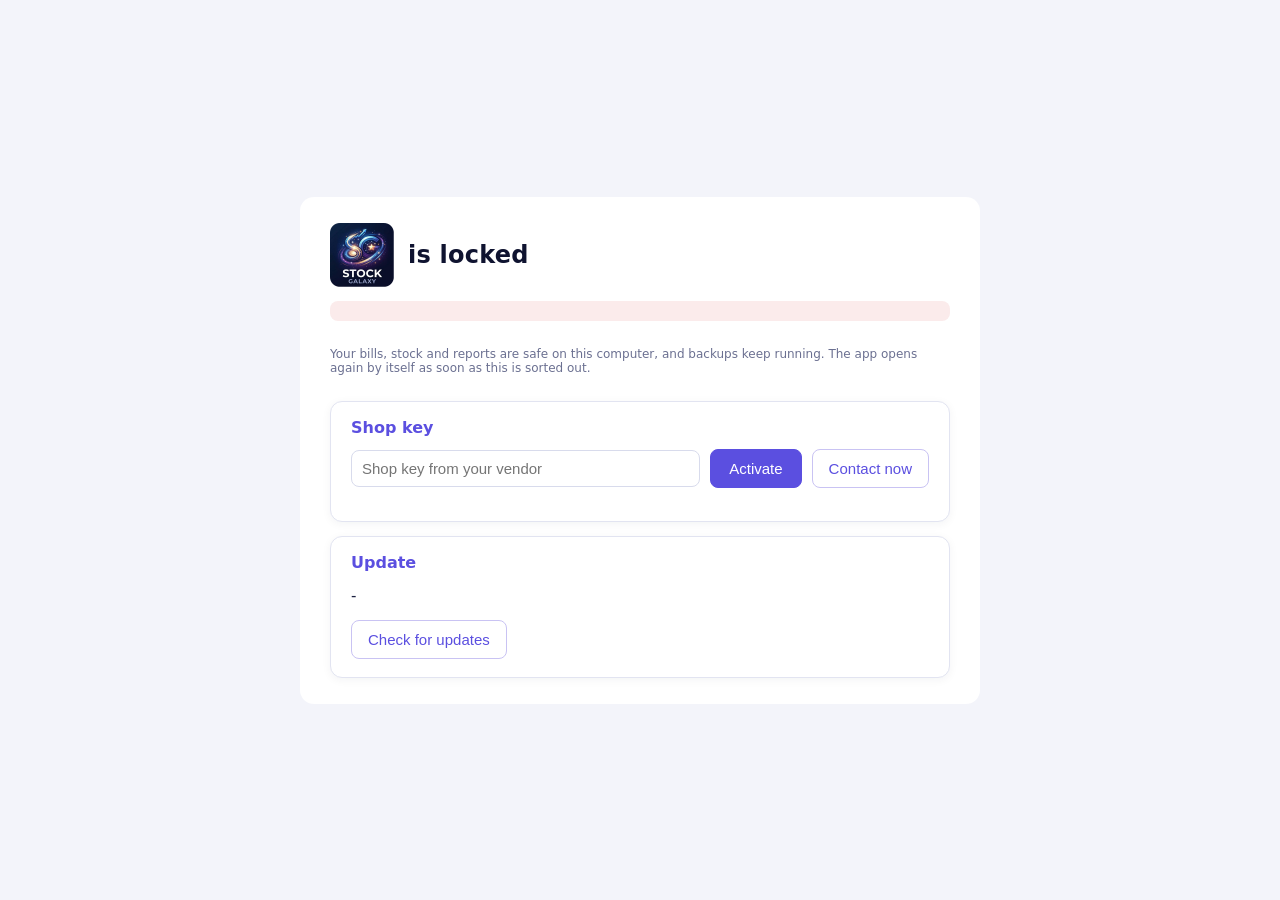
<file: lock.html>
<!doctype html>
<html lang="en">
<head>
  <meta charset="utf-8" />
  <meta http-equiv="Content-Security-Policy" content="default-src 'self'; img-src 'self' data:" />
  <title>Stock Galaxy App</title>
  <link rel="stylesheet" href="style.css" />
</head>
<!-- Shown instead of the app while it is locked (main/main.js). Only the 'open' IPC calls work here. -->
<body class="lock-page">
  <div class="lock-card">
    <div class="setup-head"><img src="assets/icon.png" alt="" /><h2><span id="lkName"></span> is locked</h2></div>
    <p id="lkMessage" class="banner lock"></p>
    <p class="note">Your bills, stock and reports are safe on this computer, and backups keep running.
      The app opens again by itself as soon as this is sorted out.</p>

    <div id="lkKeyBox" class="card">
      <h3>Shop key</h3>
      <div class="bar wrap">
        <input id="lkKey" placeholder="Shop key from your vendor" />
        <button id="lkActivate">Activate</button>
        <button id="lkSync" class="ghost">Contact now</button>
      </div>
      <p id="lkKeyMsg"></p>
      <p id="lkInfo" class="note"></p>
    </div>

    <div id="lkUpdateBox" class="card">
      <h3>Update</h3>
      <p><span id="lkVersion"></span> - <span id="lkUpdate"></span></p>
      <div class="actions">
        <button id="lkCheck" class="ghost">Check for updates</button>
        <button id="lkDownload" hidden>Download update</button>
        <button id="lkInstall" hidden>Install and restart</button>
      </div>
    </div>
  </div>
  <script type="module" src="lock.js"></script>
</body>
</html>
</file>
<file: style.css>
/* colours from the Stock Galaxy logo: deep navy, violet to blue, gold */
:root { --brand:#5b4fe0; --brand-2:#3b82f6; --gold:#f5b942; --navy:#0f1330; --navy-2:#1c1f55;
  --bg:#f3f4fa; --line:#e2e4f1; --text:#1d2140; --muted:#6b7091; --soft:#eef0fd; --head:#e9ebfb; --disabled:#f0f1f7;
  --grad:linear-gradient(135deg, #6d4fe0 0%, #3b82f6 100%); }
* { box-sizing: border-box; }
[hidden] { display: none !important; }
body { margin:0; display:flex; height:100vh; font:15px system-ui,sans-serif; color:var(--text); background:var(--bg); }

aside { width:200px; flex-shrink:0; background:var(--brand); color:#fff; padding:20px 12px; }
.side-logo { display:block; width:100%; border-radius:12px; margin:0 0 20px; box-shadow:0 2px 10px rgba(0,0,0,.18); }
.tab { display:block; width:100%; margin-bottom:6px; padding:10px 12px; text-align:left;
       background:transparent; color:#fff; border:0; border-radius:8px; font-size:15px; cursor:pointer; }
.tab:hover, .tab.active { background:rgba(255,255,255,.22); }

main { flex:1; padding:24px 32px; overflow:auto; }
.view { display:none; } .view.active { display:block; }
h2 { margin:0 0 16px; }
h3 { margin:18px 0 8px; }

input, select { padding:9px 10px; border:1px solid var(--line); border-radius:8px; font-size:15px; background:#fff; }
input { width:100%; }
input:focus, select:focus { outline:2px solid var(--brand); border-color:transparent; }
input:disabled { background:var(--disabled); }
input.bad { outline:2px solid #c0392b; }
#search { max-width:360px; margin-bottom:16px; }

table { width:100%; border-collapse:collapse; background:#fff; border-radius:10px; overflow:hidden; }
th, td { padding:8px 10px; border-bottom:1px solid var(--line); text-align:left; }
th { background:var(--head); } .num { text-align:right; width:110px; }
td.low { color:#c0392b; font-weight:600; }
td.dim { color:#999; }

button { cursor:pointer; font-size:15px; }
.actions { margin-top:14px; display:flex; gap:10px; align-items:center; }
.bar { display:flex; gap:10px; align-items:center; margin-bottom:14px; }
.bar input, .bar select { width:auto; min-width:200px; }
.bar label { display:flex; gap:6px; align-items:center; }
.bar input[type=date] { min-width:0; }

/* solid (primary) and ghost buttons */
#save, #saveBill, #saveSettings, #findBill, #reprint, #adjSave, #runSales, #runStock, #btnKey,
#lkActivate, #lkDownload, #lkInstall {
  padding:10px 18px; border-radius:8px; border:1px solid var(--brand); background:var(--brand); color:#fff; }
.ghost, #addRow, #addSalesman { padding:10px 16px; border-radius:8px; border:1px solid var(--brand); background:#fff; color:var(--brand); }
button.small { padding:5px 12px; font-size:13px; }
.rm { background:none; border:0; color:#c0392b; font-size:18px; }

.totals { margin:14px 0; display:flex; gap:12px; align-items:stretch; flex-wrap:wrap; }
.tbox { display:flex; flex-direction:column; justify-content:space-between; gap:4px; min-width:150px;
        padding:10px 14px; background:#fff; border:1px solid var(--line); border-radius:10px; }
.tbox label { font-size:12px; text-transform:uppercase; letter-spacing:.05em; color:var(--muted); }
.tbox b { font-size:18px; } .tbox input { width:130px; }
.tbox.grand { background:var(--brand); border-color:var(--brand); color:#fff; } .tbox.grand label { color:rgba(255,255,255,.78); }
.tbox.grand b { font-size:22px; }
.bar label.check { white-space:nowrap; } .bar label.check input { width:auto; min-width:0; }
button:disabled { opacity:.45; cursor:not-allowed; }
.wa:not(:disabled) { border-color:#1f9d55 !important; color:#1f9d55 !important; }
.payrow { display:flex; gap:10px; margin-bottom:8px; } .payrow input { width:140px; }

.err { color:#c0392b; } .ok { color:#1e8e3e; }
.note { font-size:12px; color:var(--muted); }
#adjName { font-weight:600; }
#settingsForm label { display:block; margin-bottom:12px; max-width:460px; }
#monBox .bar input { min-width:0; flex:1; }
#btnDownload, #btnInstall { padding:10px 18px; border-radius:8px; border:1px solid var(--brand); background:var(--brand); color:#fff; }
.banner { padding:10px 14px; border-radius:8px; margin-bottom:16px; font-weight:600; }
.banner.warn { background:#fff3cd; color:#7a5a00; }
.banner.lock { background:#fbebeb; color:#a12622; }

/* ---- printed bill ---- */
#printArea { display:none; }
.sheet { width:210mm; height:297mm; display:grid; grid-template-rows:1fr 1fr; background:#fff; color:#222;
         font-family:'Segoe UI', system-ui, sans-serif; }
.sheet.single { height:148.5mm; grid-template-rows:1fr; }
.copy { --b:#4b3fc4; --soft:#eef0fd; --bl:#d9dbf3; --bm:#6b6fa0; position:relative; box-sizing:border-box; height:148.5mm; padding:5mm 8mm 4mm;
        display:flex; flex-direction:column; gap:1.6mm; font-size:9.5pt; overflow:hidden; }
.copy + .copy { border-top:1px dashed #999; }
.copy label { display:block; font-size:6.5pt; text-transform:uppercase; letter-spacing:.06em; color:var(--bm); }

.b-head { display:grid; grid-template-columns:23mm 1fr 42mm; gap:3mm; align-items:stretch;
          padding-bottom:1.6mm; border-bottom:.7mm solid var(--b); }
.b-logo { width:23mm; height:23mm; border-radius:2.5mm; object-fit:contain; }   /* whole logo, any shape */
.b-shop { line-height:1.3; font-size:8pt; color:#444; }
.b-name { font-size:17pt; font-weight:800; letter-spacing:.06em; text-transform:uppercase; color:var(--b); line-height:1.05; }
.b-tag { font-style:italic; font-weight:600; color:#333; margin-bottom:.6mm; }
.b-box { border:.3mm solid var(--b); border-radius:2mm; overflow:hidden; display:flex; flex-direction:column; }
.b-title { background:var(--b); color:#fff; text-align:center; font-weight:800; letter-spacing:.25em; font-size:9pt; padding:.6mm 0; }
.b-kv { display:flex; justify-content:space-between; align-items:center; padding:0 2.5mm; flex:1; font-size:8.5pt; }
.b-kv + .b-kv { border-top:.2mm solid var(--bl); } .b-kv span { color:var(--bm); }
.b-no { font-size:12pt; color:var(--b); }

.b-cust { display:grid; grid-template-columns:1.6fr 1.1fr 1fr auto; gap:2mm; align-items:end; }
.b-cust .f { border:.25mm solid var(--bl); border-radius:1.5mm; padding:.5mm 2mm; background:var(--soft); min-height:8.4mm; }
.b-cust .f span { display:block; font-weight:600; font-size:9.5pt; min-height:4.2mm; }
.b-cust .tag { align-self:center; font-weight:800; font-size:7.5pt; letter-spacing:.08em; color:#fff; background:#333;
               padding:1mm 2.5mm; border-radius:5mm; white-space:nowrap; }

.b-items { width:100%; border-collapse:collapse; table-layout:fixed; border-radius:0; border:.3mm solid var(--b); font-size:9pt; }
.b-items col:nth-child(1) { width:7mm; } .b-items col:nth-child(3) { width:22mm; } .b-items col:nth-child(4) { width:11mm; }
.b-items col:nth-child(5) { width:22mm; } .b-items col:nth-child(6) { width:25mm; }
.b-items th { background:var(--b); color:#fff; padding:.9mm 1.6mm; font-size:7.5pt; text-transform:uppercase; letter-spacing:.04em; }
.b-items td { height:5.1mm; padding:0 1.6mm; border-bottom:0; border-left:.2mm solid var(--bl); white-space:nowrap;
              overflow:hidden; text-overflow:ellipsis; }
.b-items td:first-child { border-left:0; }
.b-items tbody tr:nth-child(even) td { background:var(--soft); }
.b-items .n { text-align:right; } .b-items .c { text-align:center; }

.b-bottom { display:grid; grid-template-columns:1fr 62mm; gap:2.5mm; }
.b-info { display:flex; flex-direction:column; gap:1.2mm; justify-content:space-between; }
.b-info > div { border:.25mm solid var(--bl); border-radius:1.5mm; padding:.6mm 2mm; font-size:8.5pt; }
.b-pair { display:flex; gap:4mm; } .b-pair span:first-child { flex:1; }
.b-sum { border:.3mm solid var(--b); border-radius:2mm; overflow:hidden; font-size:9pt; }
.b-sum > div { display:flex; justify-content:space-between; padding:.8mm 2.5mm; }
.b-sum > div + div { border-top:.2mm solid var(--bl); }
.b-grand { background:var(--b); color:#fff; font-size:12pt; font-weight:800; }

.b-foot { display:flex; justify-content:space-between; align-items:flex-end; gap:4mm; margin-top:auto; }
.b-terms { font-size:7pt; color:#555; }
.b-thanks { font-size:8.5pt; font-weight:700; color:var(--b); margin-top:.5mm; }
.b-sign { text-align:center; font-weight:700; font-size:8pt; min-width:42mm; }
.b-sign span { display:block; margin-top:6mm; padding-top:.6mm; border-top:.25mm solid #555; font-weight:400; font-size:7pt; color:#555; }
.b-stamp { position:absolute; top:52%; left:50%; transform:translate(-50%,-50%) rotate(-18deg); font-size:40pt; font-weight:900;
           letter-spacing:.15em; color:rgba(192,57,43,.13); border:1.2mm solid rgba(192,57,43,.13); padding:1mm 6mm;
           border-radius:3mm; pointer-events:none; }

/* bill colour (Settings > Shop details) */
.copy.t-indigo { --b:#4b3fc4; --soft:#eef0fd; --bl:#d9dbf3; --bm:#6b6fa0; }
.copy.t-orange { --b:#f26a1b; --soft:#fff3ea; --bl:#f1d4c0; --bm:#9a7560; }
.copy.t-green  { --b:#1e7f4f; --soft:#ecf7f1; --bl:#cfe8da; --bm:#5d7d6c; }
.copy.t-maroon { --b:#8e1f3a; --soft:#fbedf1; --bl:#efd1da; --bm:#86606b; }
.copy.t-black  { --b:#222634; --soft:#f2f3f6; --bl:#dcdee5; --bm:#6c7080; }

/* printed reports */
.report-sheet { padding:12mm; font-size:12px; color:#000; background:#fff; }
.report-sheet h2 { margin:0 0 8px; } .report-sheet h3 { margin:14px 0 6px; }
.report-sheet table { border-radius:0; }
.report-sheet th, .report-sheet td { padding:3px 6px; }
.report-sheet thead { display:table-header-group; }
.report-sheet tr { break-inside:avoid; }

@page { size: A4; margin: 0; }
@media print {
  body { display:block; height:auto; background:#fff; }
  aside, main { display:none !important; }
  #printArea { display:block; }
  * { -webkit-print-color-adjust:exact; print-color-adjust:exact; }
}

/* customer name / mobile suggestions on the billing screen */
.suggest-wrap { position:relative; }
.suggest { position:absolute; z-index:20; top:100%; left:0; right:0; min-width:260px; margin:4px 0 0; padding:4px 0;
  list-style:none; background:#fff; border:1px solid var(--line); border-radius:8px; box-shadow:0 6px 18px rgba(0,0,0,.12); }
.suggest li { display:flex; justify-content:space-between; gap:12px; padding:7px 12px; cursor:pointer; }
.suggest li span { color:var(--muted); font-variant-numeric:tabular-nums; }
.suggest li.on, .suggest li:hover { background:var(--soft); }

td.muted { color:var(--muted); font-size:13px; }
input.short { width:80px !important; min-width:0 !important; }

/* ---- settings: cards in two columns, folders across the full width ---- */
.set-grid { display:grid; grid-template-columns:repeat(auto-fit, minmax(380px, 1fr)); gap:18px; align-items:start; max-width:1100px; }
.card { background:#fff; border:1px solid var(--line); border-radius:12px; padding:16px 20px 18px; min-width:0; }
.card.wide { grid-column:1 / -1; }
.card h3 { margin:0 0 12px; color:var(--brand); font-size:16px; }
.card .note { margin:0 0 12px; }
#settingsForm label { display:block; margin-bottom:10px; font-size:13px; color:var(--muted); }
#settingsForm input { margin-top:3px; }
#backupInfo b { word-break:break-all; }

.switch-row { display:flex; justify-content:space-between; align-items:center; gap:16px; padding:12px 0; cursor:pointer; }
.switch-row + .switch-row { border-top:1px solid var(--line); }
.switch-row small { display:block; margin-top:3px; font-size:12px; color:var(--muted); }
input.switch { appearance:none; flex-shrink:0; width:46px; height:26px; padding:0; border:0; border-radius:13px;
  background:#cfd2e4; position:relative; cursor:pointer; transition:background .15s; }
input.switch::after { content:''; position:absolute; top:3px; left:3px; width:20px; height:20px; border-radius:50%;
  background:#fff; box-shadow:0 1px 3px rgba(0,0,0,.25); transition:left .15s; }
input.switch:checked { background:var(--brand); }
input.switch:checked::after { left:23px; }
input.switch:focus-visible { outline:2px solid var(--brand); outline-offset:2px; }

.folder-row { display:flex; justify-content:space-between; align-items:center; gap:16px; padding:10px 0; }
.folder-row + .folder-row { border-top:1px solid var(--line); }
.folder-info { min-width:0; }
.folder-info b { display:block; }
.folder-info .path { display:block; font-size:12px; color:var(--muted); word-break:break-all; margin-top:2px; }
.folder-btns { display:flex; gap:6px; flex-shrink:0; flex-wrap:wrap; justify-content:flex-end; }

/* switched off in Settings */
body.no-wa .wa-only, body.no-barcode .bc-only { display:none !important; }

/* ---- reports: period, sales and stock as numbered cards; print / export under each report ---- */
.rep-stack { display:flex; flex-direction:column; gap:18px; max-width:1100px; }
.bar.wrap { flex-wrap:wrap; }
.rep-opt { display:none; }
.rep-opt.show { display:revert; }
.rep-opt.range.show { display:flex; gap:8px; align-items:center; }
.range input { min-width:0 !important; width:150px !important; }
#repCode { min-width:240px; }
.rep-out:empty { display:none; }
.rep-out { margin-top:6px; }
.rep-out h3 { color:var(--text); font-size:15px; margin:16px 0 6px; }
.rep-out table { border:1px solid var(--line); }
.rep-actions { padding-top:14px; border-top:1px solid var(--line); }
#salesMsg:empty, #stockMsg:empty { display:none; }
.rep-head { display:flex; justify-content:space-between; align-items:baseline; gap:12px; margin:4px 0 10px;
  padding:10px 14px; background:var(--soft); border-radius:8px; }
.rep-head b { font-size:15px; }

/* clickable rows (last 10 bills) */
table.pick tbody tr { cursor:pointer; }
table.pick tbody tr:hover td { background:var(--soft); }
#recentBills, #adjRecent, #lastEntry { max-width:1100px; }

/* "Refreshed" / "Page reset" note after a right-click action */
#toast { position:fixed; right:22px; bottom:22px; z-index:50; padding:9px 16px; border-radius:8px;
  background:#2b2b2b; color:#fff; font-size:14px; box-shadow:0 4px 14px rgba(0,0,0,.2); pointer-events:none; }
@media print { #toast { display:none !important; } }
.folder-info .file-status { display:block; font-size:12px; margin-top:3px; color:#1e8e3e; }
.folder-info .file-status.err { color:#c0392b; }

/* Settings > Activation status line */
.lic { padding:10px 14px; border-radius:8px; font-weight:600; margin-bottom:10px; }
.lic:empty { display:none; }
.lic.good { background:#e6f4ea; color:#1e6b34; }
.lic.warn { background:#fff3cd; color:#7a5a00; }
.lic.lock { background:#fbebeb; color:#a12622; }
#keyMsg:empty { display:none; }
.dim { color:#888; }

/* ---- shop profile: sidebar name when there is no logo, bill without a logo, logo rows ---- */
.side-name { margin:0 0 20px; padding:14px 12px; border-radius:12px; background:rgba(255,255,255,.16); line-height:1.25; }
.side-name b { display:block; font-size:19px; letter-spacing:.02em; }
.side-name span { display:block; font-size:12px; opacity:.85; margin-top:3px; }
.side-name span:empty { display:none; }
.b-head.no-logo { grid-template-columns:1fr 42mm; }
.logo-row { display:flex; align-items:center; gap:10px; margin-bottom:12px; flex-wrap:wrap; }
.logo-row img { height:56px; max-width:160px; object-fit:contain; border:1px solid var(--line); border-radius:8px; background:#fff; padding:3px; }

/* ---- first-run setup ---- */
.setup { position:fixed; inset:0; z-index:100; background:rgba(43,43,43,.55); display:flex; align-items:center; justify-content:center; padding:24px; }
.setup-card { background:#fff; border-radius:14px; padding:26px 30px; width:min(760px, 100%); max-height:100%; overflow:auto;
  box-shadow:0 12px 40px rgba(0,0,0,.3); }
.setup-card h2 { color:var(--brand); }
.setup-grid { display:grid; grid-template-columns:1fr 1fr; gap:12px 16px; margin-top:14px; }
.setup-grid label { font-size:13px; color:var(--muted); }
.setup-grid input { margin-top:3px; }
.setup-grid .wide { grid-column:1 / -1; }
#suSave { padding:10px 18px; border-radius:8px; border:1px solid var(--brand); background:var(--brand); color:#fff; }
.setup-head { display:flex; align-items:center; gap:14px; }
.setup-head img { width:64px; height:64px; }
.setup-head h2 { margin:0; }


/* ================= Stock Galaxy look: navy sidebar, violet-blue actions, gold accents ================= */
body { font-family:'Segoe UI', system-ui, sans-serif; }
aside { width:220px; display:flex; flex-direction:column; gap:6px; padding:14px 12px; color:#e8e9ff;
  background:linear-gradient(180deg, var(--navy) 0%, var(--navy-2) 100%); box-shadow:2px 0 14px rgba(15,19,48,.25);
  transition:width .2s ease, padding .2s ease; overflow:hidden; }
.side-toggle { align-self:flex-start; display:flex; align-items:center; justify-content:center; width:40px; height:40px;
  border:0; border-radius:10px; background:transparent; color:#cfd2ff; cursor:pointer; transition:background .15s; }
.side-toggle:hover { background:rgba(255,255,255,.1); }
.side-toggle svg, .tab svg { width:22px; height:22px; flex-shrink:0; fill:none; stroke:currentColor; stroke-width:1.8;
  stroke-linecap:round; stroke-linejoin:round; }
.side-shop { margin:4px 0 10px; }
.side-logo { margin:0; border-radius:12px; background:#fff; box-shadow:0 4px 14px rgba(0,0,0,.3); }
.side-name { margin:0; background:rgba(255,255,255,.08); border:1px solid rgba(255,255,255,.1); }
.side-name b { color:#fff; }
nav { display:flex; flex-direction:column; gap:4px; }
.tab { display:flex; align-items:center; gap:12px; margin:0; padding:10px 12px; color:#c9cbf2; font-size:15px; white-space:nowrap;
  border-radius:10px; transition:background .15s, color .15s; position:relative; }
.tab:hover { background:rgba(255,255,255,.08); color:#fff; }
.tab.active { background:var(--grad); color:#fff; box-shadow:0 4px 14px rgba(91,79,224,.45); }
.tab.active::before { content:''; position:absolute; left:-12px; top:8px; bottom:8px; width:4px; border-radius:0 4px 4px 0; background:var(--gold); }
.side-foot { margin-top:auto; display:flex; align-items:center; gap:10px; padding:10px 6px 2px; font-size:12px; color:#9ea2d6;
  white-space:nowrap; border-top:1px solid rgba(255,255,255,.08); }
.side-foot img { width:28px; height:28px; border-radius:7px; flex-shrink:0; }

/* collapsed: icons only */
body.side-collapsed aside { width:68px; padding:14px 10px; }
body.side-collapsed .tab { justify-content:center; padding:10px 0; }
body.side-collapsed .tab span, body.side-collapsed .side-shop, body.side-collapsed .side-foot span { display:none; }
body.side-collapsed .tab.active::before { left:-10px; }
body.side-collapsed .side-toggle { align-self:center; }
body.side-collapsed .side-foot { justify-content:center; padding:10px 0 2px; }

/* main area */
main { padding:26px 34px; }
h2 { color:var(--navy); font-size:24px; letter-spacing:.01em; }
h3 { color:var(--navy-2); }
.view.active { animation:viewIn .18s ease-out; }
@keyframes viewIn { from { opacity:0; transform:translateY(4px); } to { opacity:1; transform:none; } }
input, select { border-color:#d8dbec; transition:border-color .15s, box-shadow .15s; }
input:focus, select:focus { outline:none; border-color:var(--brand); box-shadow:0 0 0 3px rgba(91,79,224,.18); }
table { box-shadow:0 1px 3px rgba(29,33,64,.06); }
th { color:var(--navy-2); font-weight:600; }
.card { border-color:var(--line); box-shadow:0 2px 10px rgba(29,33,64,.05); }
.card h3 { color:var(--brand); }
.tbox { box-shadow:0 1px 4px rgba(29,33,64,.05); }
.tbox.grand { background:var(--grad); border:0; box-shadow:0 6px 18px rgba(91,79,224,.35); }

/* buttons: violet-blue for the main action of each screen, outlined for the rest */
#save, #saveBill, #saveSettings, #findBill, #reprint, #adjSave, #runSales, #runStock, #runGst, #btnKey, #suSave,
#btnDownload, #btnInstall {
  background:var(--grad); border:0; color:#fff; box-shadow:0 3px 10px rgba(91,79,224,.3);
  transition:transform .08s, box-shadow .15s, filter .15s; }
#save:hover, #saveBill:hover, #saveSettings:hover, #findBill:hover, #reprint:hover, #adjSave:hover, #runSales:hover,
#runStock:hover:hover, #btnKey:hover, #suSave:hover { filter:brightness(1.07); box-shadow:0 5px 16px rgba(91,79,224,.4); }
#save:active, #saveBill:active, #suSave:active, #runSales:active, #runStock:active { transform:translateY(1px); }
.ghost, #addRow, #addSalesman { border-color:#c9c3f3; color:var(--brand); transition:background .15s, border-color .15s; }
.ghost:hover, #addRow:hover, #addSalesman:hover { background:var(--soft); border-color:var(--brand); }
input.switch:checked { background:var(--grad); }
.lic.good { background:#e7f6ee; }
.banner.warn { background:#fff5d6; color:#7a5a00; border-left:4px solid var(--gold); }
.setup { background:rgba(15,19,48,.6); }
.setup-card h2 { color:var(--navy); }
#toast { background:var(--navy); }
.bill-theme { display:flex; align-items:center; gap:10px; margin-bottom:12px; font-size:13px; color:var(--muted); }
.bill-theme select { width:auto; }
.data-root { display:flex; justify-content:space-between; align-items:center; gap:16px; padding:12px 14px; margin-bottom:6px;
  background:var(--soft); border:1px solid var(--line); border-radius:10px; }
.data-root .path { font-size:13px; color:var(--navy-2); font-weight:600; }
.folder-row.excel .folder-info b::after { content:' (updates by itself)'; font-weight:400; font-size:12px; color:var(--muted); }
#dataFilesStatus { flex:1; }

/* Settings > Payment modes: groups side by side */
#modeRows { display:grid; grid-template-columns:repeat(auto-fill, minmax(230px, 1fr)); gap:6px 22px; margin-bottom:12px; }
.mode-group h4 { margin:10px 0 2px; font-size:12px; text-transform:uppercase; letter-spacing:.06em; color:var(--muted); }
.mode-group .switch-row { padding:7px 0; font-size:14px; }
.mode-count { font-size:12px; font-weight:500; color:var(--muted); margin-left:8px; }

/* Settings > Backup & Google Drive copy */
.backup-grid { display:grid; grid-template-columns:repeat(auto-fit, minmax(260px, 1fr)); gap:10px 26px; }
.backup-grid h4 { margin:0 0 6px; font-size:14px; color:var(--navy-2); }
.backup-grid .actions { margin-top:10px; }
.actions.wrap { flex-wrap:wrap; }
#cloudMsg:empty { display:none; }
#backupInfo { font-size:13px; } #backupInfo b { font-weight:500; font-size:12px; color:var(--muted); }

/* ---- thermal receipt: 80 mm or 58 mm paper roll, black only. Its page is the roll width x the receipt's own
   length, set by renderer/bills.js after measuring it (.measure lays it out off screen for that). ---- */
#printArea.measure { display:block !important; position:fixed; left:-10000px; top:0; }
.tsheet { box-sizing:border-box; width:80mm; padding:3mm 4mm 6mm; background:#fff; color:#000;
  font-family:Arial, 'Segoe UI', sans-serif; font-size:9pt; line-height:1.3; }
.tsheet.f-thermal_58 { width:58mm; padding:2mm 2.5mm 5mm; font-size:7.5pt; }
.t-logo { display:block; margin:0 auto 1.5mm; max-width:26mm; max-height:18mm; object-fit:contain; filter:grayscale(1); }
.t-name { text-align:center; font-size:13pt; font-weight:700; text-transform:uppercase; letter-spacing:.03em; line-height:1.15; }
.f-thermal_58 .t-name { font-size:10.5pt; }
.t-c { text-align:center; }
.t-small { font-size:.9em; }
.t-title { margin:2mm 0 1.2mm; padding:.8mm 0; text-align:center; font-weight:700; letter-spacing:.12em;
  border-top:.3mm solid #000; border-bottom:.3mm solid #000; }
.t-kv { display:flex; justify-content:space-between; gap:2mm; }
.t-kv span { flex-shrink:0; } .t-kv b { text-align:right; word-break:break-word; }
.t-rule { border-top:.3mm dashed #000; margin:1.5mm 0; }
.t-head { font-weight:700; }
.t-item { padding:.6mm 0; break-inside:avoid; }
.t-desc { font-weight:600; }
.t-line { display:grid; grid-template-columns:1fr auto auto; gap:2mm; }
.t-line span:first-child { overflow:hidden; text-overflow:ellipsis; white-space:nowrap; }
.t-line b { min-width:15mm; text-align:right; }
.f-thermal_58 .t-line { grid-template-columns:1fr auto; }
.f-thermal_58 .t-line span:first-child { grid-column:1 / -1; }
.f-thermal_58 .t-head span:first-child { display:none; }
.t-grand { font-size:12pt; font-weight:700; margin:.8mm 0; }
.f-thermal_58 .t-grand { font-size:10pt; }
.t-words { font-style:italic; margin-top:.8mm; }
.t-tax { width:100%; border-collapse:collapse; box-shadow:none; border-radius:0; margin-bottom:1mm; font-size:.92em; }
.t-tax th, .t-tax td { padding:.3mm .6mm; border:0; background:none; color:#000; }
.t-tax th { font-weight:700; border-bottom:.2mm solid #000; }
.t-tax .n { text-align:right; }
.t-thanks { font-weight:700; margin-top:1mm; }

/* ---- GST on the A4 bill ---- */
.b-var { color:var(--bm); font-size:.92em; }
.b-items.gst col:nth-child(3) { width:21mm; } .b-items.gst col:nth-child(4) { width:13mm; } .b-items.gst col:nth-child(5) { width:9mm; }
.b-items.gst col:nth-child(6) { width:18mm; } .b-items.gst col:nth-child(7) { width:10mm; } .b-items.gst col:nth-child(8) { width:21mm; }
.b-items.gst col:nth-child(1) { width:7mm; } .b-items.gst col:nth-child(2) { width:auto; }
.b-cust.with-gstin { grid-template-columns:1.4fr 1fr 1.1fr 1fr auto; }
.b-tax { padding:.3mm 1mm !important; }
.b-taxt { width:100%; border-collapse:collapse; box-shadow:none; border-radius:0; font-size:7.5pt; background:none; }
.b-taxt th, .b-taxt td { padding:0 1mm; border:0; background:none; }
.b-taxt th { color:var(--bm); font-weight:600; font-size:6.5pt; text-transform:uppercase; }
.b-taxt .n { text-align:right; }
.copy.gst .b-sum > div { padding:.5mm 2.5mm; }

/* ---- screens: size / colour columns, GST switch, owner-only parts ---- */
body.no-gst .gst-only { display:none !important; }
body.role-salesman .owner-only { display:none !important; }
th.sc, td.sc { width:96px; }
td.sc { color:var(--muted); }
#entryRows td.sc input { width:90px; }
th.hsn, td.hsn { width:96px; } th.gstc, td.gstc { width:110px; }
#entryRows td.gstc select { width:104px; padding:8px 6px; }
#custGstin { min-width:280px; text-transform:uppercase; }
.tbox small { max-width:190px; font-size:11px; line-height:1.3; }

/* ---- sidebar: who is logged in ---- */
.who { display:flex; align-items:center; gap:8px; margin-top:auto; padding:10px 6px; border-top:1px solid rgba(255,255,255,.08); }
.who:not([hidden]) + .side-foot { margin-top:0; }
.who-text { min-width:0; flex:1; line-height:1.2; }
.who-text b { display:block; color:#fff; font-size:14px; overflow:hidden; text-overflow:ellipsis; white-space:nowrap; }
.who-text span { font-size:11px; color:#9ea2d6; }
#logout { display:flex; align-items:center; gap:6px; border:1px solid rgba(255,255,255,.18); background:transparent; color:#e8e9ff;
  border-radius:8px; padding:6px 9px; font-size:12px; white-space:nowrap; }
#logout:hover { background:rgba(255,255,255,.1); }
#logout svg { width:16px; height:16px; fill:none; stroke:currentColor; stroke-width:1.8; stroke-linecap:round; stroke-linejoin:round; }
body.side-collapsed .who-text, body.side-collapsed #logout span { display:none; }
body.side-collapsed .who { justify-content:center; padding:10px 0; }

#usersBox .bar input { min-width:0; flex:1; }
#usersMsg:empty, #gstMsg2:empty { display:none; }
td .pin-state { font-size:12px; color:var(--muted); margin-left:6px; }

/* Settings: section headings and the Bill & printing card */
.set-section { grid-column:1 / -1; margin:14px 0 -4px; font-size:17px; color:var(--navy); display:flex; align-items:baseline; gap:10px; }
.set-section:first-child { margin-top:0; }
.set-section small { font-size:13px; font-weight:400; color:var(--muted); }
.opt-block { display:flex; flex-direction:column; gap:8px; padding:4px 0 12px; }
.opt-block small { font-size:12px; color:var(--muted); }
.opt-row { display:flex; align-items:center; justify-content:space-between; gap:12px; font-size:14px; }
.opt-row select { width:auto; min-width:220px; max-width:100%; }
.seg { display:flex; gap:8px; flex-wrap:wrap; }
.seg label { display:flex; align-items:center; gap:8px; padding:8px 14px; border:1px solid var(--line); border-radius:10px; cursor:pointer; font-size:14px; }
.seg label:has(input:checked) { border-color:var(--brand); background:var(--soft); color:var(--brand); font-weight:600; }
.seg input { width:auto; margin:0; accent-color:var(--brand); }
#printMsg:empty { display:none; }
#salesmenRows td.num { width:auto; white-space:nowrap; } .pin-box { width:96px !important; padding:5px 8px; font-size:13px; }
#gstMsg:empty { display:none; } #runGst { padding:10px 18px; border-radius:8px; }
.tsheet b, .tsheet th { font-weight:700; font-family:inherit; }
.t-gst .t-line { grid-template-columns:1fr auto; } .t-gst .t-line span:first-child { grid-column:1 / -1; } .t-gst .t-head span:first-child { display:none; }
#custGstin::placeholder { text-transform:none; }
.t-gst .t-line, .f-thermal_58 .t-line { row-gap:0; }
/* ---- login screen: the shop and a clock on the left, who-are-you tiles and a PIN pad on the right ---- */
.login { position:fixed; inset:0; z-index:110; display:grid; grid-template-columns:minmax(320px, 42%) 1fr; background:var(--bg); }
.login-brand { position:relative; display:flex; flex-direction:column; justify-content:space-between; gap:24px; padding:44px 48px 28px;
  color:#e8e9ff; background:radial-gradient(circle at 20% 15%, rgba(109,79,224,.45), transparent 55%),
  radial-gradient(circle at 90% 90%, rgba(59,130,246,.35), transparent 50%), linear-gradient(160deg, var(--navy) 0%, var(--navy-2) 100%);
  overflow:hidden; }
.login-brand::after { content:''; position:absolute; left:0; right:0; bottom:0; height:4px; background:var(--gold); }
.lb-shop { display:flex; flex-direction:column; align-items:flex-start; gap:10px; }
.lb-logo { max-width:min(300px, 100%); max-height:150px; object-fit:contain; padding:10px; border-radius:16px; background:#fff;
  box-shadow:0 10px 30px rgba(0,0,0,.35); }
.lb-name { margin:8px 0 0; font-size:34px; line-height:1.15; color:#fff; letter-spacing:.01em; }
.lb-name:empty, .lb-tag:empty { display:none; }
.lb-tag { margin:0; font-size:16px; color:#c9cbf2; }
.lb-clock b { display:block; font-size:64px; font-weight:300; line-height:1; color:#fff; letter-spacing:.02em; font-variant-numeric:tabular-nums; }
.lb-clock span { display:block; margin-top:10px; font-size:16px; color:#c9cbf2; }
.lb-app { display:flex; align-items:center; gap:10px; font-size:13px; color:#9ea2d6; }
.lb-app img { width:28px; height:28px; border-radius:7px; }

.login-panel { display:flex; align-items:center; justify-content:center; padding:40px; overflow:auto; }
.lp-inner { width:min(520px, 100%); }
.lp-inner h2 { margin:0 0 6px; font-size:28px; color:var(--navy); }
.lp-inner > div > .note { margin:0 0 22px; font-size:14px; }

.login-users { display:grid; grid-template-columns:repeat(auto-fill, minmax(140px, 1fr)); gap:14px; }
.user-tile { display:flex; flex-direction:column; align-items:center; gap:8px; padding:20px 12px 16px; border:1px solid var(--line);
  border-radius:16px; background:#fff; color:var(--text); box-shadow:0 2px 10px rgba(29,33,64,.06);
  transition:transform .12s, box-shadow .15s, border-color .15s; }
.user-tile:hover, .user-tile:focus-visible { transform:translateY(-2px); border-color:var(--brand); box-shadow:0 8px 22px rgba(91,79,224,.18); outline:none; }
.user-tile b { font-size:16px; max-width:100%; overflow:hidden; text-overflow:ellipsis; white-space:nowrap; }
.user-tile small { font-size:12px; color:var(--muted); }
.avatar { display:inline-flex; align-items:center; justify-content:center; width:56px; height:56px; border-radius:50%; flex-shrink:0;
  background:var(--grad); color:#fff; font-size:20px; font-weight:700; letter-spacing:.03em; }
.avatar.owner { background:linear-gradient(135deg, #f5b942 0%, #e08a1e 100%); color:var(--navy); }
.avatar.big { width:64px; height:64px; font-size:22px; }

.lp-back { border:0; background:none; color:var(--brand); font-size:14px; padding:0; margin-bottom:18px; }
.lp-back:hover { text-decoration:underline; }
.lp-user { display:flex; align-items:center; gap:14px; margin-bottom:22px; }
.lp-user b { display:block; font-size:22px; color:var(--navy); }
.lp-user span:not(.avatar) { font-size:13px; color:var(--muted); }

.pin-dots { display:flex; gap:14px; justify-content:center; margin:6px 0 20px; }
.pin-dots i { width:16px; height:16px; border-radius:50%; border:2px solid #c9c3f3; transition:background .1s, border-color .1s; }
.pin-dots i.on { background:var(--brand); border-color:var(--brand); }
.pin-dots.shake { animation:pinShake .35s; }
.pin-dots.shake i { border-color:#c0392b; }
@keyframes pinShake { 20%, 60% { transform:translateX(-8px); } 40%, 80% { transform:translateX(8px); } }
#loginPin { position:absolute; opacity:0; width:1px; height:1px; pointer-events:none; }   /* typing goes here; the dots show it */

.pin-pad { display:grid; grid-template-columns:repeat(3, 1fr); gap:10px; max-width:330px; margin:0 auto; }
.pin-pad button { height:58px; border:1px solid var(--line); border-radius:14px; background:#fff; color:var(--navy);
  font-size:22px; font-weight:600; box-shadow:0 1px 3px rgba(29,33,64,.06); transition:background .1s, transform .06s; }
.pin-pad button:hover { background:var(--soft); }
.pin-pad button:active { transform:scale(.97); }
.pin-pad .pk-soft { color:var(--muted); font-size:20px; }
.pin-pad .pk-go { background:var(--grad); color:#fff; border:0; font-size:16px; box-shadow:0 4px 14px rgba(91,79,224,.35); }
.pin-pad .pk-go:hover { background:var(--grad); filter:brightness(1.07); }
.pin-pad .pk-go:disabled { opacity:.4; }
.lp-msg { min-height:20px; margin:14px 0 0; text-align:center; font-weight:600; }

.forgot { margin:18px auto 0; max-width:330px; font-size:13px; color:var(--muted); }
.forgot summary { cursor:pointer; text-align:center; }
.forgot input { margin-top:8px; }
.forgot button { margin-top:10px; width:100%; }

body.login-open aside { visibility:hidden; }
@media (max-width:900px) { .login { grid-template-columns:1fr; grid-template-rows:auto 1fr; }
  .login-brand { padding:22px 28px; flex-direction:row; align-items:center; } .lb-clock b { font-size:36px; } .lb-app { display:none; } }
.lp-user { justify-content:center; } .lp-back { display:block; margin-left:auto; margin-right:auto; }
/* switched off by the vendor: greyed out */
input.switch:disabled { opacity:.45; cursor:not-allowed; }
.mode-group .switch-row small { display:inline; margin-left:6px; font-size:11px; color:#c0392b; }

/* message window from the vendor */
.vmsg { position:fixed; inset:0; z-index:120; display:flex; align-items:center; justify-content:center; padding:24px; background:rgba(15,19,48,.55); }
.vmsg-card { width:min(520px, 100%); background:#fff; border-radius:16px; overflow:hidden; box-shadow:0 18px 50px rgba(0,0,0,.35); }
.vmsg-head { display:flex; align-items:center; gap:14px; padding:18px 22px; color:#fff; background:linear-gradient(135deg, var(--navy) 0%, var(--navy-2) 100%);
  border-bottom:3px solid var(--gold); }
.vmsg-head small { font-size:12px; color:#c9cbf2; }
.vmsg-head h3 { margin:2px 0 0; color:#fff; font-size:19px; }
.vmsg-icon { display:inline-flex; align-items:center; justify-content:center; width:36px; height:36px; border-radius:50%; flex-shrink:0;
  background:var(--gold); color:var(--navy); font:italic 700 20px Georgia, serif; }
#vendorMsgText { margin:0; padding:20px 22px; font-size:15px; line-height:1.5; white-space:pre-line; max-height:50vh; overflow:auto; }
.vmsg-foot { display:flex; justify-content:flex-end; padding:0 22px 18px; }
#vendorMsgOk { padding:10px 26px; border:0; border-radius:8px; background:var(--grad); color:#fff; }

/* Stock In > Import from Excel */
.import-card { margin-top:22px; max-width:1100px; }
.import-head { display:flex; justify-content:space-between; align-items:center; gap:16px; flex-wrap:wrap; }
.import-head small { display:block; margin-top:3px; font-size:12px; color:var(--muted); max-width:640px; }
.import-head .actions { margin-top:0; }
#importSummary { margin:14px 0 8px; font-size:14px; }
.import-table { max-height:340px; overflow:auto; border:1px solid var(--line); border-radius:10px; }
.import-table table { box-shadow:none; border-radius:0; }
.import-table thead th { position:sticky; top:0; z-index:1; }
.import-table td { font-size:13px; padding:6px 10px; }
tr.bad-row td { background:#fdf0ef; }
#importGo { padding:10px 18px; border:0; border-radius:8px; background:var(--grad); color:#fff; }
#importMsg:empty { display:none; } #importMsg { display:block; margin-top:10px; }

/* returns & exchanges */
.exch { margin:12px 0; max-width:1100px; }
.exch-head { display:flex; justify-content:space-between; align-items:center; gap:12px; margin-bottom:10px; }
.exch table { margin-top:6px; }
.exch td.num input { width:80px; text-align:right; }
.exch tr.dim td { color:var(--muted); }
body:not(.has-exchange) .exch-only { display:none !important; }
#exNote { margin:-4px 0 12px; color:#1e8e3e; font-weight:600; }
.payrow .cnno { width:170px; }
#exchangeBtn { margin-left:auto; }
#retSave { padding:10px 18px; border:0; border-radius:8px; background:var(--grad); color:#fff; }
#retTotal { font-size:16px; color:var(--navy); }
.b-items.cn.gst col:nth-child(6) { width:10mm; } .b-items.cn.gst col:nth-child(7) { width:22mm; }
.copy.cnote .b-title { letter-spacing:.18em; }
#returnDays { width:90px !important; }
#returnsMsg:empty { display:none; }

/* Products > Barcode stickers (screen) */
.stk-card { margin:0 0 18px; max-width:1100px; }
.stk-card summary { cursor:pointer; font-size:15px; }
.stk-card summary small { color:var(--muted); font-weight:400; margin-left:8px; }
.stk-card[open] summary { margin-bottom:12px; }
#stkScan { min-width:340px; }
.stk-opts { display:grid; grid-template-columns:repeat(auto-fit, minmax(240px, 1fr)); gap:8px 24px; margin:14px 0 6px; }
.stk-opts input { width:90px; } .stk-opts select { min-width:0; }
#stkTable { margin-top:6px; } #stkTable .copies { width:80px; text-align:right; }
#stkPrint { padding:10px 18px; border:0; border-radius:8px; background:var(--grad); color:#fff; }
#stkTotal { margin-right:auto; color:var(--navy); }
#stkMsg:empty { display:none; } #stkMsg { display:block; margin-top:8px; }

/* barcode sticker sheets (print): A4 pages, each sticker placed in mm by renderer/stickers.js */
.stk-page { position:relative; width:210mm; height:297mm; overflow:hidden; background:#fff; break-after:page; }
.stk-page:last-child { break-after:auto; }
.stk { position:absolute; box-sizing:border-box; overflow:hidden; color:#000; font-family:Arial, 'Segoe UI', sans-serif; }
.stk-in { height:100%; display:flex; flex-direction:column; align-items:center; justify-content:center; padding:.8mm; text-align:center;
  line-height:1.05; }
/* only the barcode, the price and the barcode's number; the bars keep their own blank edge (quiet zone) for scanners */
.stk-bars { width:100%; flex:none; height:10mm; }   /* a fixed height, so the text below never touches the bars */
.stk-bars .bc { display:block; width:100%; height:100%; }
.stk-mrp { font-size:8.5pt; font-weight:700; margin-top:1mm; white-space:nowrap; line-height:1; }
.stk-code { font-size:6.5pt; letter-spacing:.08em; margin-top:.6mm; white-space:nowrap; line-height:1; }
.stk-bars + .stk-code { margin-top:1mm; }   /* no price: the same clear gap under the bars */
/* smaller stickers: smaller text */
.f-a4_65 .stk-mrp, .f-a4_48 .stk-mrp { font-size:7.5pt; } .f-a4_65 .stk-code, .f-a4_48 .stk-code { font-size:6pt; }
.f-a4_48x24 .stk-bars { height:12mm; } .f-a4_48x24 .stk-mrp { font-size:9pt; } .f-a4_48x24 .stk-code { font-size:7pt; }
.f-a4_65 .stk-bars { height:9mm; } .f-a4_48 .stk-bars { height:9mm; } .f-a4_24 .stk-bars, .f-a4_21 .stk-bars { height:16mm; }
.f-a4_24 .stk-mrp, .f-a4_21 .stk-mrp { font-size:10pt; } .f-a4_24 .stk-code, .f-a4_21 .stk-code { font-size:7.5pt; }
.stk-size { grid-column:1 / -1; color:var(--muted); font-size:12px; }

/* udhaar */
#udSearch { max-width:360px; margin:6px 0 12px; }
#udList table tr { cursor:pointer; } #udList tr.over td { background:#fdf0ef; }
.ud-acc { margin-top:18px; max-width:1100px; }
.ud-grid { display:grid; grid-template-columns:repeat(auto-fit, minmax(320px, 1fr)); gap:4px 28px; }
.ud-grid h3 { margin-top:6px; }
#udAmount, #udLimit { width:140px; min-width:0; } #udNoteNo { width:150px; min-width:0; }
#udReceive { padding:10px 18px; border:0; border-radius:8px; background:var(--grad); color:#fff; }
#udMsg:empty { display:none; } #udMsg { display:block; margin:8px 0; }
.ud-hint { display:block; margin-top:4px; font-size:13px; }
/* receipt (print) */
.copy.rcpt .rc-body { flex:1; padding:4mm 2mm; font-size:10.5pt; line-height:1.6; }
.rc-amt { font-size:22pt; font-weight:800; color:var(--b); margin:1mm 0; }
.rc-sum { width:80mm; margin-left:auto; border:.3mm solid var(--b); border-radius:2mm; overflow:hidden; font-size:10pt; }
.rc-sum > div { display:flex; justify-content:space-between; padding:1mm 2.5mm; } .rc-sum > div + div { border-top:.2mm solid var(--bl); }

/* ---- categories ---- */
.prod-bar { margin-bottom:10px; } .prod-bar #search { margin:0; } #prodCat { min-width:220px; }
.set-cat { padding:10px 14px; background:var(--soft); border:1px solid var(--line); border-radius:10px; }
#setCatPick { min-width:300px; } #setCatMsg:empty { display:none; }
th.tick, td.tick { width:34px; text-align:center; } td.tick input, th.tick input { width:auto; }
#productRows td.cat { color:var(--navy-2); font-size:13px; }
th.catc, td.catc { width:230px; } #entryRows td.catc input { width:220px; }
/* Settings > Categories: the tree */
.cat-tree td { padding:7px 10px; }
.cat-tree tr.lv1 .cat-name { font-weight:700; color:var(--navy); }
.cat-tree tr.lv2 .cat-name { padding-left:22px; } .cat-tree tr.lv2 .cat-name::before { content:'└ '; color:var(--muted); }
.cat-tree tr.lv3 .cat-name { padding-left:44px; } .cat-tree tr.lv3 .cat-name::before { content:'└ '; color:var(--muted); }
.cat-tree tr.off td { color:var(--muted); }
.cat-btns { text-align:right; white-space:nowrap; } .cat-btns button { margin-left:4px; }
.cat-edit { margin-top:14px; padding:14px 16px; background:var(--soft); border:1px solid var(--line); border-radius:10px; }
.cat-edit h4 { margin:0 0 10px; color:var(--navy); }
.cat-form { display:grid; grid-template-columns:repeat(auto-fit, minmax(200px, 1fr)); gap:10px 18px; }
.cat-form label { font-size:13px; color:var(--muted); } .cat-form input, .cat-form select { margin-top:3px; width:100%; }
#catSave { padding:10px 18px; border:0; border-radius:8px; background:var(--grad); color:#fff; }
#catMsg:empty { display:none; } #catMsg { display:block; margin-top:8px; }
#catNew { min-width:280px; }
/* reports by category */
.cat-rep tr.lv1 td { font-weight:700; background:var(--soft); } .cat-rep tr.lv3 td { color:var(--muted); }
/* the category on bills */
.b-cat { color:var(--bm); font-size:.85em; font-weight:600; }
.b-cat::after { content:' ›'; }
.t-cat { font-weight:400; }
.t-cat::after { content:' -'; }
.prod-bar #search { min-width:340px; }

/* lock screen (lock.html): the app is locked, only the shop key and updates are offered */
body.lock-page { align-items:center; justify-content:center; padding:24px; box-sizing:border-box; overflow:auto; }
.lock-card { background:#fff; border-radius:14px; padding:26px 30px; width:min(680px, 100%); display:flex; flex-direction:column; gap:14px; }
.lock-card .banner { margin:0; }
.lock-card .card h3 { margin-top:0; }
.lock-card #lkKey { flex:1; min-width:260px; }
</file>
